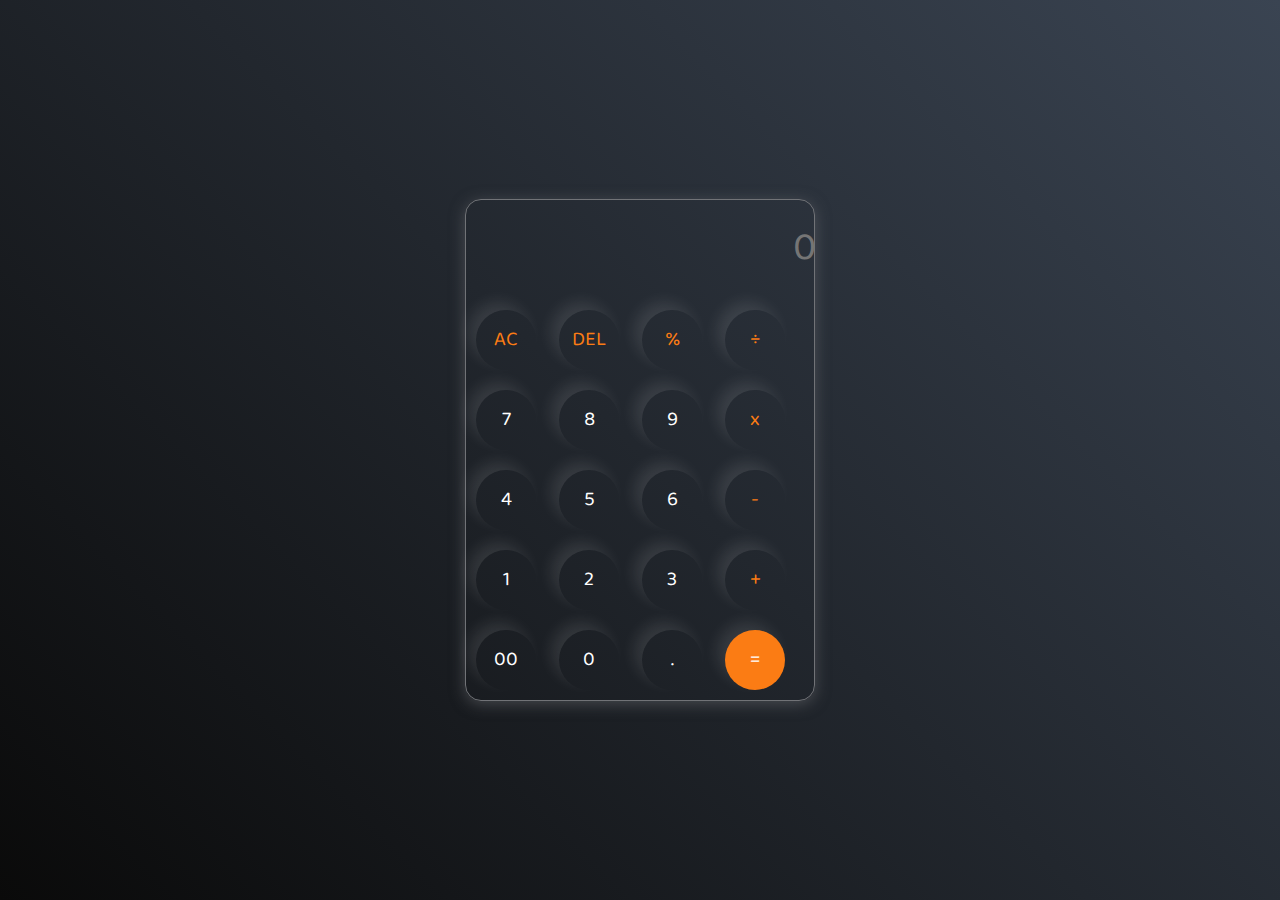
<file: Calculator/index.html>
<!DOCTYPE html>
<html lang="en">
<head>
    <meta charset="UTF-8">
    <meta name="viewport" content="width=s, initial-scale=1.0">
    <title>Calculator</title>
    <link rel="stylesheet" href="style.css">
</head>
<body>


    <div class="calculator" >
        
        <input type="text" placeholder="0"   id="inputBox">
        <div style="width: fit-content;">
            <button class="oprator">AC</button>
            <button class="oprator">DEL</button>
            <button class="oprator">%</button>
            <button class="oprator">÷</button>
        </div>

        <div>
            <button>7</button>
            <button>8</button>
            <button>9</button>
            <button class="oprator">x</button>
        </div>

        <div>
            <button>4</button>
            <button>5</button>
            <button>6</button>
            <button class="oprator">-</button>
        </div>

        <div>
            <button>1</button>
            <button>2</button>
            <button>3</button>
            <button class="oprator">+</button>
        </div>

        <div>
            <button>00</button>
            <button>0</button>
            <button>.</button>
            <button class="equalBtn">=</button>
        </div>
   </div>



    <script src="calculator.js"></script>
    
</body>
</html>


<head>

    <body>

    </body>
</head>
</file>
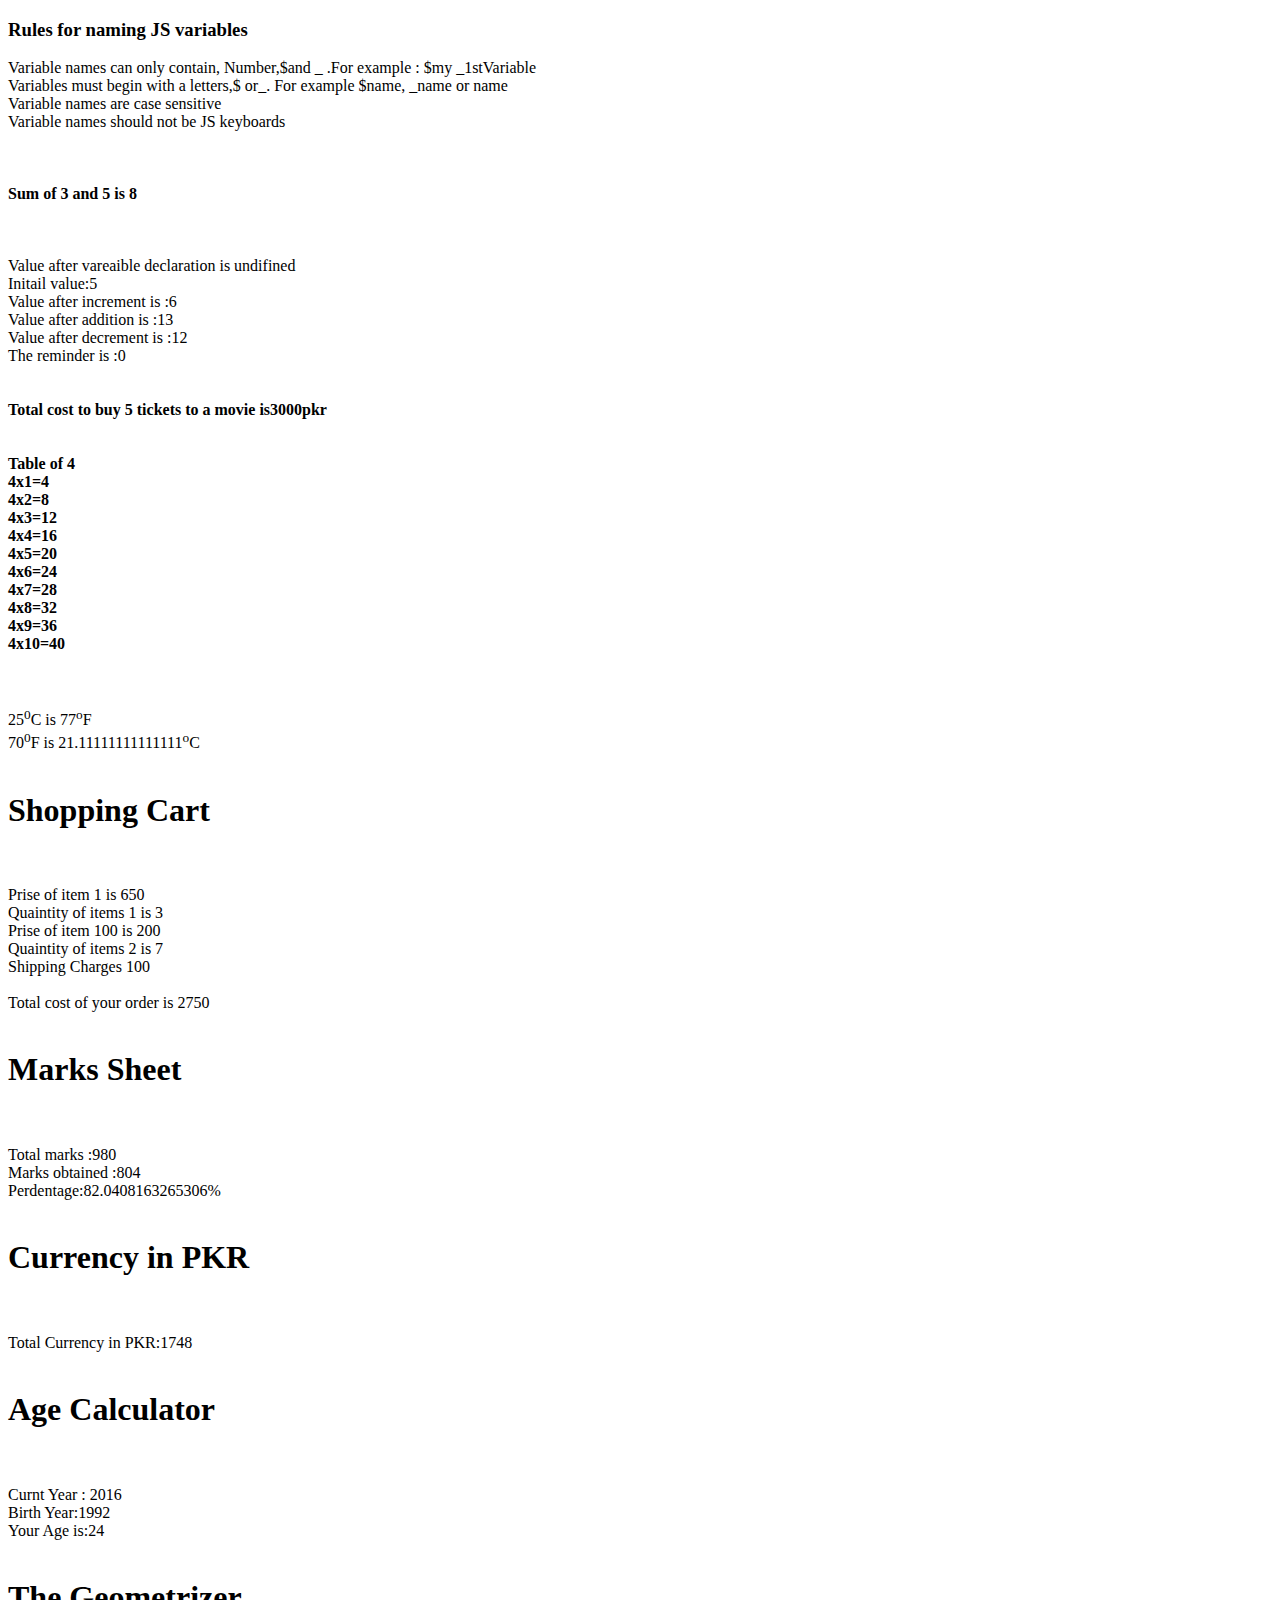
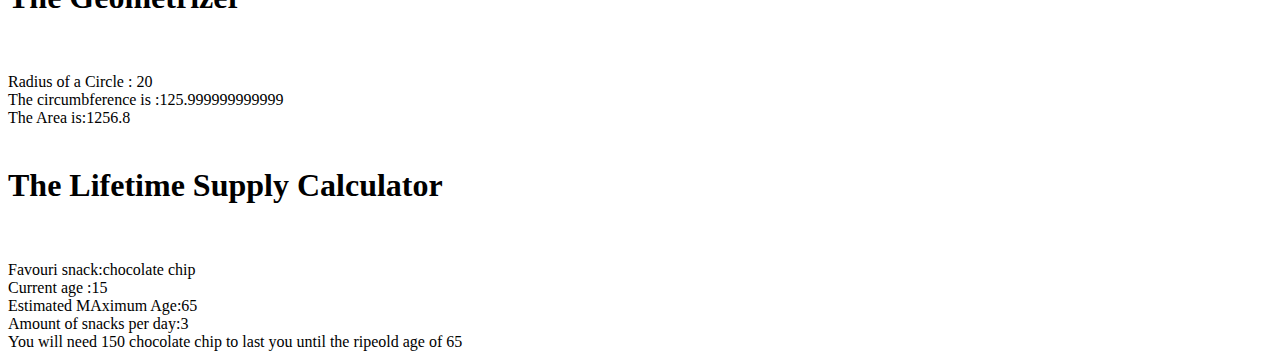
<file: javascript 1st Assigment/index.html>
<!DOCTYPE html>
<html lang="en">
<head>
    <meta charset="UTF-8">
    <meta name="viewport" content="width=device-width, initial-scale=1.0">
    <title>Alert javascritp</title>

</head>
<body>

    <h3>Rules for naming JS variables</h3>

    <script src="alert.js"></script>
</body>
</html>
</file>
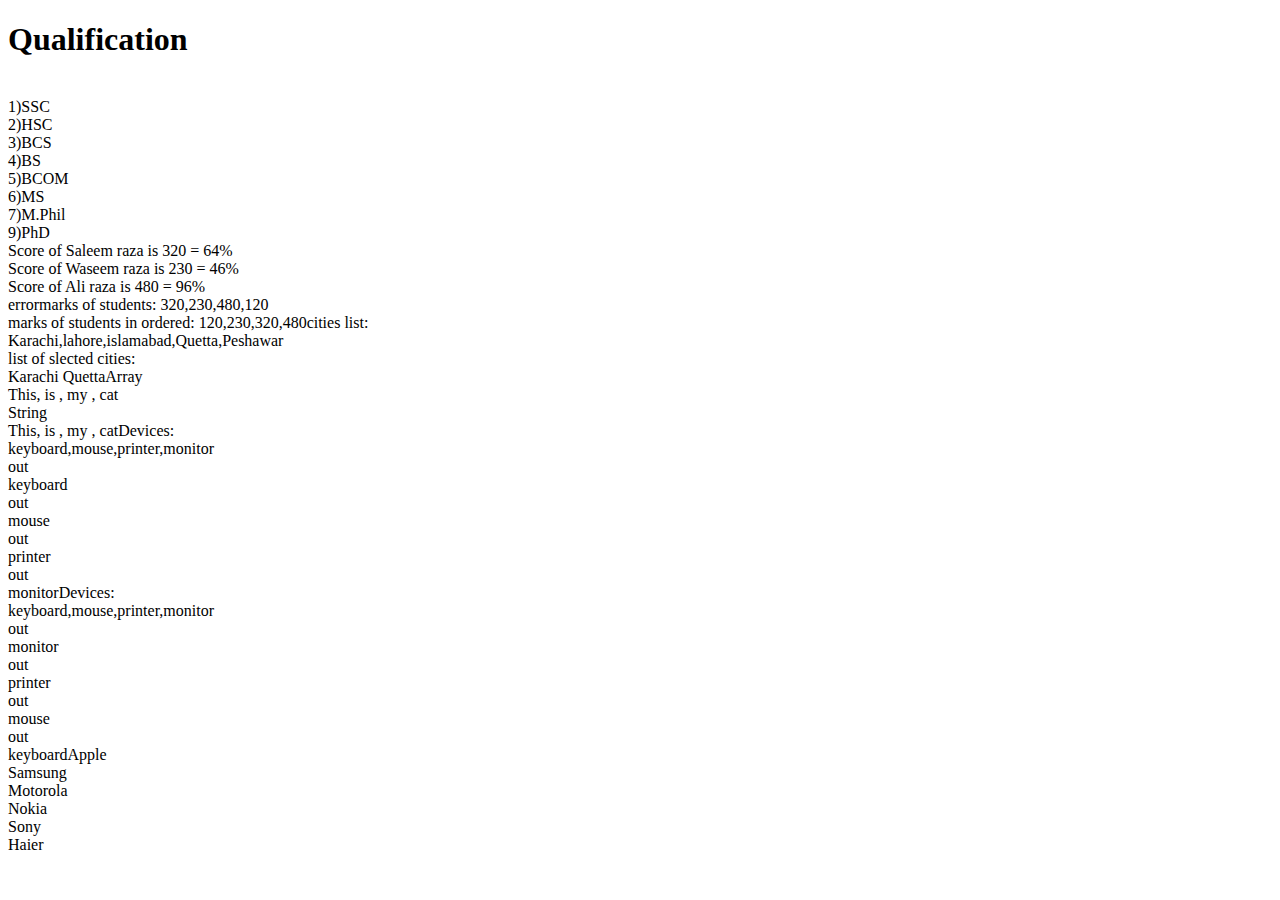
<file: javascript 3rd Assigment/index.html>
<!DOCTYPE html>
<html lang="en">
<head>
    <meta charset="UTF-8">
    <meta name="viewport" content="width=device-width, initial-scale=1.0">
    <title>Array</title>
    <!-- <style>
        li {
            list-style:decimal;
        }
        </style>
</head> -->
<body>
    
    <!-- <h1>Qulifications:</h1>
        <ol type="none">
            <h1 >
                <li><script>document.write(qulification[0]) </script></li>
                <li><script>document.write(qulification[1]) </script></li>
                <li><script>document.write(qulification[2]) </script></li>
                <li><script>document.write(qulification[3]) </script></li>
                <li><script>document.write(qulification[4]) </script></li>
                <li><script>document.write(qulification[5]) </script></li>
                <li><script>document.write(qulification[6]) </script></li>
            </h1>
        </ol>
    -->
    
    <script src="Array.js"></script>
</body>
</html>
</file>
<file: Calculator/style.css>
@import url('https://fonts.googleapis.com/css2?family=Baloo+Bhaijaan+2:wght@800&family=Bree+Serif&family=IBM+Plex+Sans:ital,wght@1,700&family=Lora:wght@700&family=Mogra&family=Roboto+Condensed:wght@700&display=swap');

* {
margin: 0;
padding: 0;
box-sizing: border-box;
font-family: 'Baloo Bhaijaan 2', cursive;
}

body{
    width: 100%;
    height: 100vh;
    display: flex;
    justify-content: center;
    align-items: center;
    background: linear-gradient(45deg,#0a0a0a,#3a4452);
}
.calculator{
    width:350px;
    border: 1px solid #717377;
    padding:20;
    border-radius: 16px;
    background:transparent;
    box-shadow: 0px 3px 15px rgba(113, 115, 119,0.5);

}

input{
     width: 350px;
     border: none;
     border-radius: 16px;
     padding: 8x;
     height:100px;
     border-style: 1px solid red ;
     /* padding-right: 5px; */
     margin: 0px;
     background: transparent;
     box-shadow: 0px 3px 15px rgbs(84, 84, 84, 0.1);
     font-size: 40px;
     text-align: right;
     cursor: pointer;
     color: white;
}

/* input ::placeholder{

color: white;

} */

button{

border: none;
width: 60px;
height: 60px;
margin: 10px;
border-radius: 50%;
background: transparent;
color: #ffffff;
font-size: 20px;
box-shadow: -8px -8px 15px rgba(255, 255, 255, 0.1);
cursor: pointer;

}

.equalBtn{

    background-color: #fb7c14;
}

.oprator{

color: #fb7c14;
}
</file>
